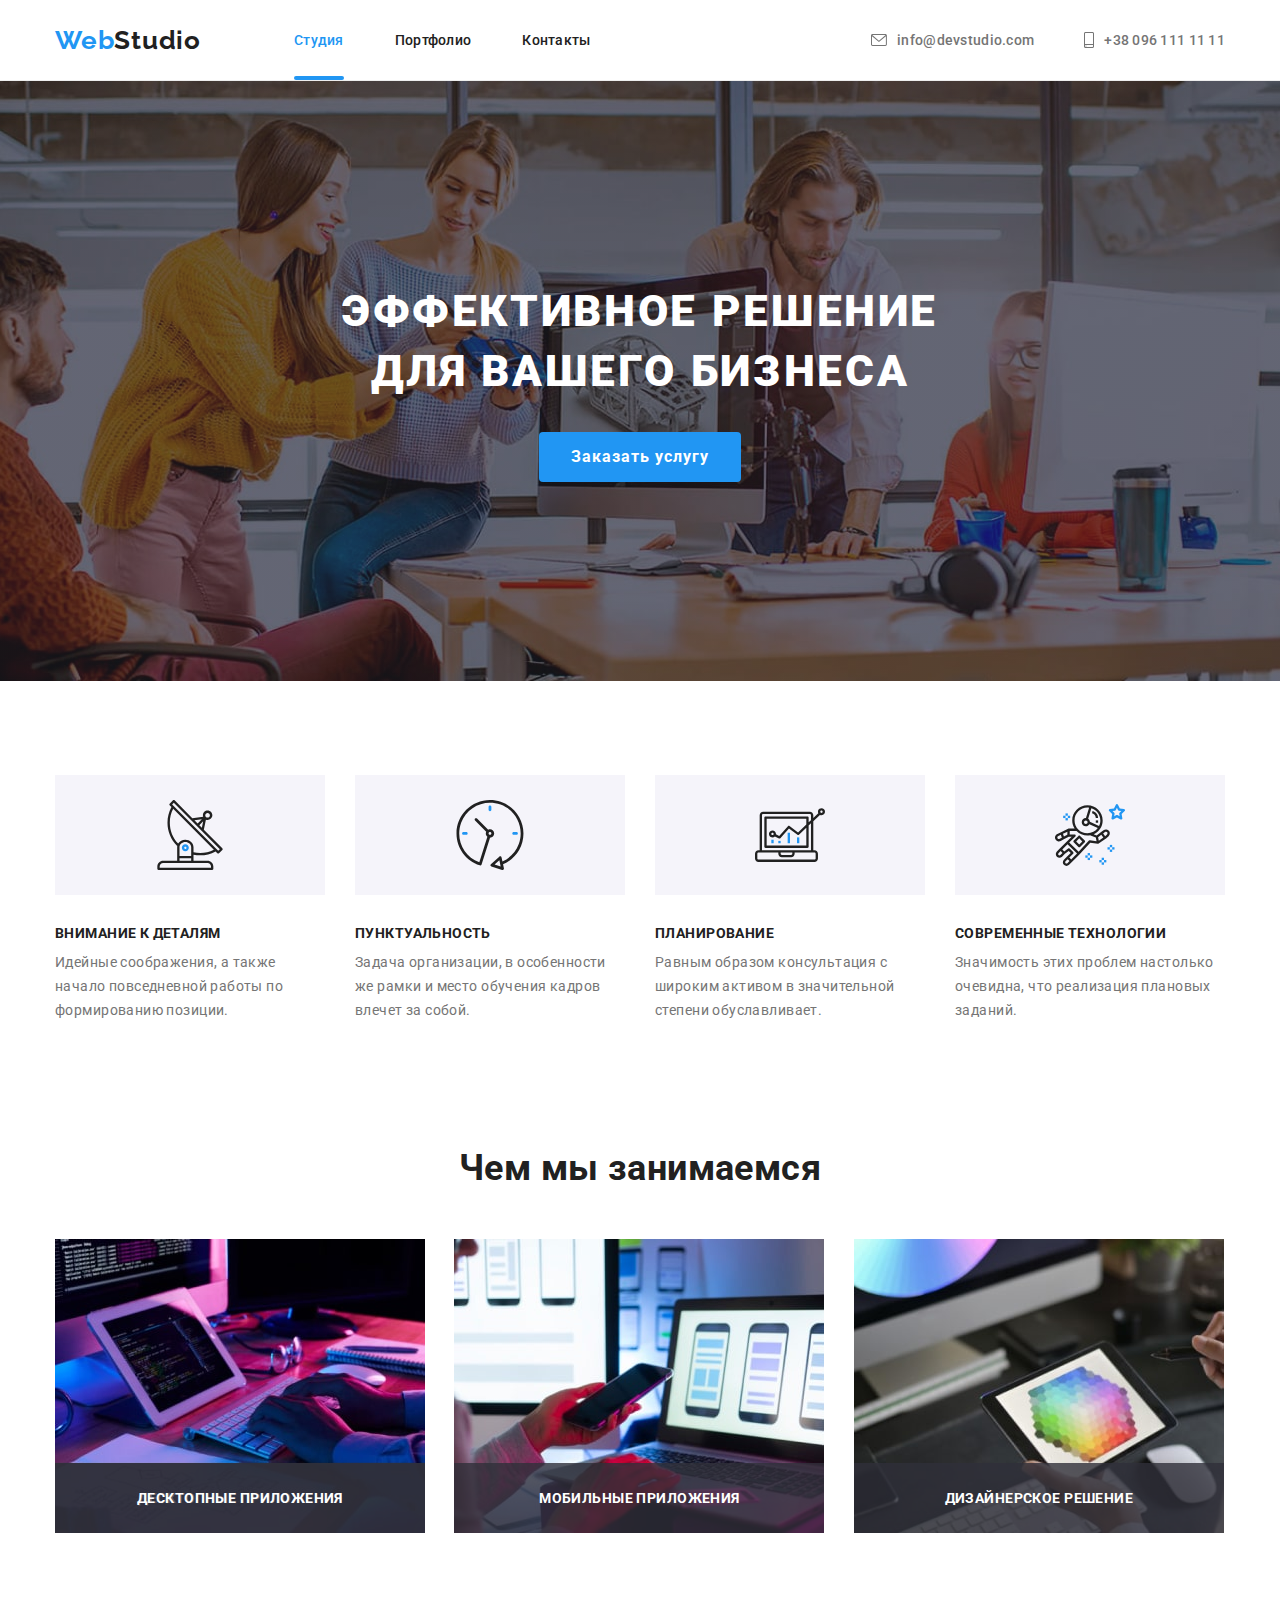
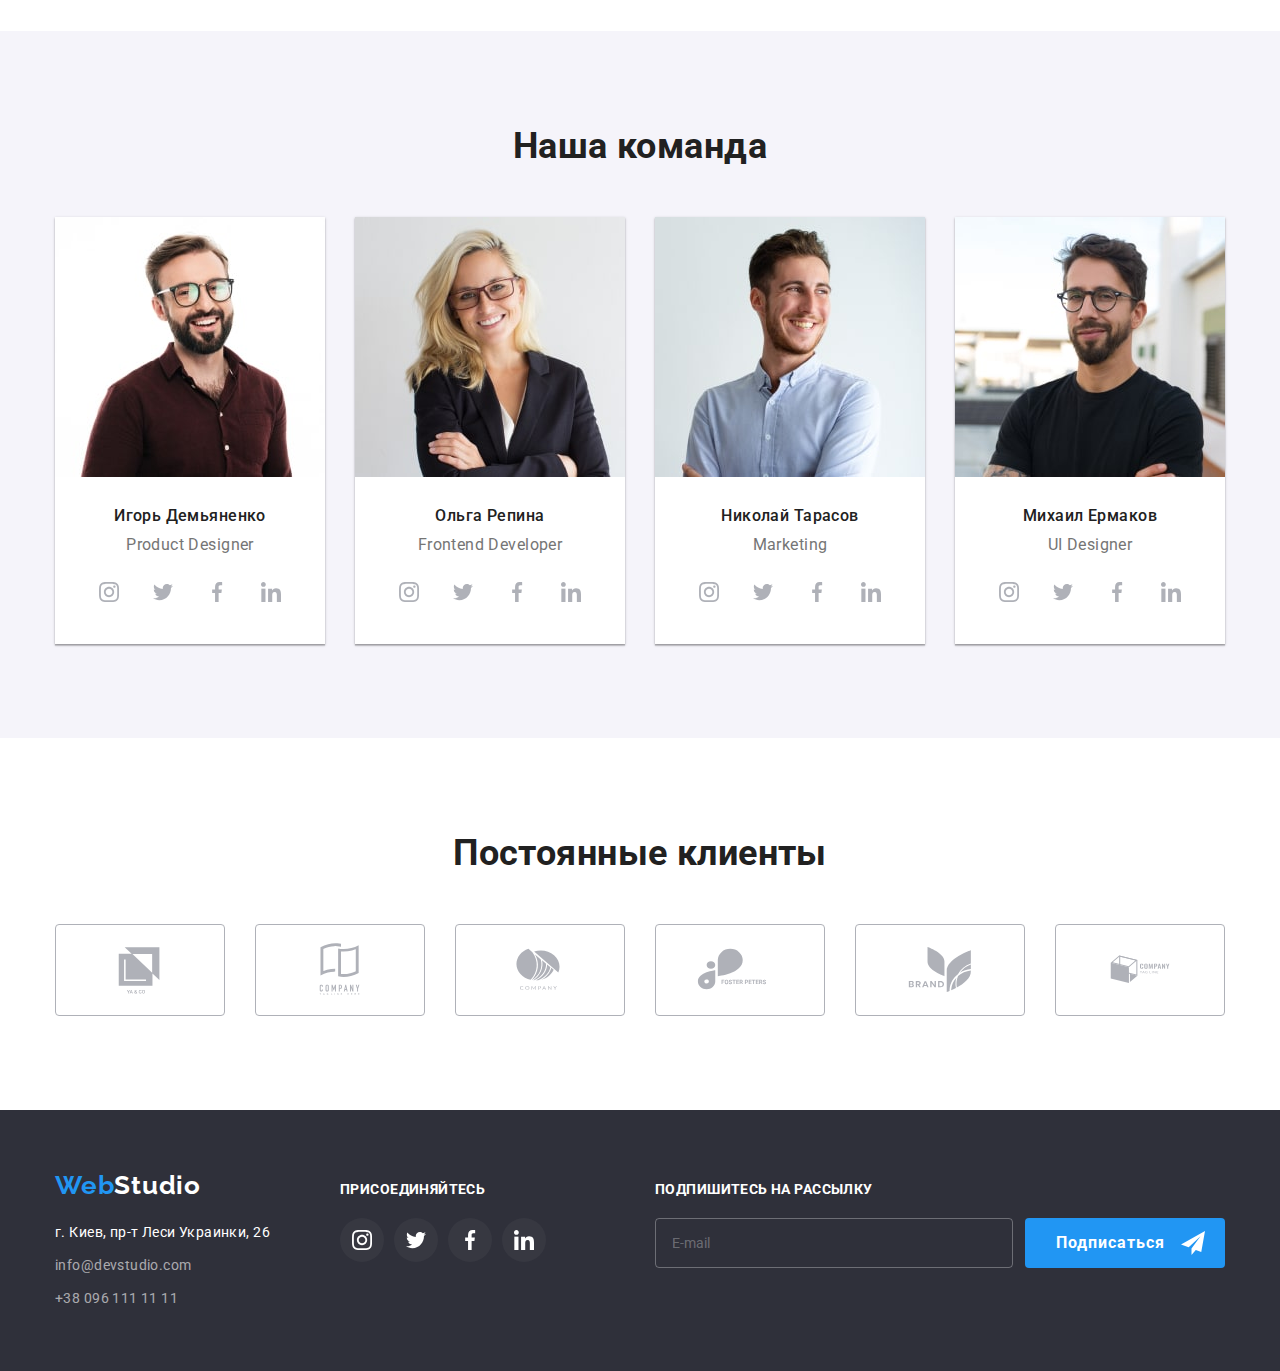
<file: index.html>
<!DOCTYPE html>
<html lang="ru">
  <head>
    <meta charset="UTF-8" />
    <meta http-equiv="X-UA-Compatible" content="IE=edge" />
    <meta name="viewport" content="width=device-width, initial-scale=1.0" />
    <title>WebStudio</title>
    <link
      href="https://fonts.googleapis.com/css2?family=Raleway:wght@700&family=Roboto:wght@400;500;700;900&display=swap"
      rel="stylesheet"
    />
    <link
      rel="stylesheet"
      href="https://cdnjs.cloudflare.com/ajax/libs/modern-normalize/1.1.0/modern-normalize.min.css"
    />
    <link rel="stylesheet" href="./css/main.css" />
    <link
      rel="stylesheet"
      href="https://cdnjs.cloudflare.com/ajax/libs/modern-normalize/1.1.0/modern-normalize.min.css"
      integrity="sha512-wpPYUAdjBVSE4KJnH1VR1HeZfpl1ub8YT/NKx4PuQ5NmX2tKuGu6U/JRp5y+Y8XG2tV+wKQpNHVUX03MfMFn9Q=="
      crossorigin="anonymous"
      referrerpolicy="no-referrer"
    />
  </head>
  <body class="page">
    <!-- Шапка -->
    <header class="header">
      <div class="container header__container">
        <a class="logo site-nav__logo" href="">
          <span class="logo__accent">Web</span>
          <span class="logo__dark">Studio</span>
        </a>
        <button
          type="button"
          class="menu-button js-open-menu"
          aria-expanded="false"
          aria-controls="mobile-menu"
        >
          <svg width="40px" height="40px">
            <use class="icon-menu" href="./images/icons.svg#menu_mob"></use>
          </svg>
        </button>
        <nav class="site-nav">
          <ul class="site-nav__list">
            <li class="site-nav__item">
              <a
                class="site-nav__link site-nav__link--current-studio"
                href="./index.html"
                >Студия</a
              >
            </li>
            <li class="site-nav__item">
              <a class="site-nav__link" href="./portfolio.html">Портфолио</a>
            </li>
            <li class="site-nav__item">
              <a class="site-nav__link" href="./index.html">Контакты</a>
            </li>
          </ul>
        </nav>
        <div class="box-contact">
          <ul class="contact">
            <li class="contact__item">
              <a class="contact__link" href="mailto:info@devstudio.com">
                <svg class="contact__icon" width="16px" height="12px">
                  <use href="./images/icons.svg#icon-envelope-icon"></use>
                </svg>
                info@devstudio.com
              </a>
            </li>
            <li class="contact__item">
              <a class="contact__link" href="tel:+380961111111">
                <svg class="contact__icon" width="10px" height="16px">
                  <use href="./images/icons.svg#icon-smartphone-icon"></use>
                </svg>
                +38 096 111 11 11
              </a>
            </li>
          </ul>
        </div>
      </div>
      <div class="menu-container js-menu-container" id="mobile-menu">
        <div class="mobile-container">
          <div class="top-menu">
            <button type="button" class="menu-button js-close-menu">
              <svg width="19px" height="19px">
                <use
                  class="icon-cross"
                  href="./images/icons.svg#cross_mob"
                ></use>
              </svg>
            </button>
            <ul class="mobile-nav list">
              <li class="mobile-nav-item">
                <a href="./index.html" class="mobile-nav-link--current link">
                  Студия
                </a>
              </li>
              <li class="mobile-nav-item">
                <a href="./portfolio.html" class="mobile-nav-link link">
                  Портфолио
                </a>
              </li>
              <li class="mobile-nav-item">
                <a href="" class="mobile-nav-link link"> Контакты </a>
              </li>
            </ul>
          </div>
          <div class="bottom-menu">
            <ul class="mobile-contact list">
              <li class="mobile-contact-item">
                <a
                  href="tel:+380961111111"
                  class="mobile-contact-link tel link"
                >
                  +38 096 111 11 11
                </a>
              </li>

              <li class="mobile-contact-item">
                <a
                  href="mailto:info@devstudio.com"
                  class="mobile-contact-link mail link"
                >
                  info@devstudio.com
                </a>
              </li>
            </ul>

            <ul class="mobile-social">
              <li class="mobile-social-item list">
                <a
                  href=""
                  target="_blank"
                  rel="noopener noreferrer nofollow"
                  class="mobile-social-link link"
                  >Instagram</a
                >
              </li>
              <li class="mobile-social-item list">
                <a
                  href=""
                  target="_blank"
                  rel="noopener noreferrer nofollow"
                  class="mobile-social-link link"
                  >Twitter</a
                >
              </li>
              <li class="mobile-social-item list">
                <a
                  href=""
                  target="_blank"
                  rel="noopener noreferrer nofollow"
                  class="mobile-social-link link"
                  >Facebook</a
                >
              </li>
              <li class="mobile-social-item list">
                <a
                  href=""
                  target="_blank"
                  rel="noopener noreferrer nofollow"
                  class="mobile-social-link link"
                  >LinkedIn</a
                >
              </li>
            </ul>
          </div>
        </div>
      </div>
    </header>

    <main>
      <!-- Герой -->
      <section class="hero">
        <div class="container">
          <h1 class="hero__title">
            ЭФФЕКТИВНОЕ РЕШЕНИЕ <br />
            ДЛЯ ВАШЕГО БИЗНЕСА
          </h1>
          <button class="hero__btn" type="button" data-modal-open>
            Заказать услугу
          </button>
        </div>
      </section>

      <!-- Футерс -->
      <section class="section section--features">
        <div class="container">
          <h2 class="section__title section__title--hidden">Преимущества</h2>
          <ul class="features">
            <li class="features__item">
              <div class="features__box">
                <svg width="70px" height="70px">
                  <use href="./images/icons.svg#icon-antenna-icon"></use>
                </svg>
              </div>
              <h3 class="features__title">ВНИМАНИЕ К ДЕТАЛЯМ</h3>
              <p class="features__text">
                Идейные соображения, а также начало повседневной работы по
                формированию позиции.
              </p>
            </li>
            <li class="features__item">
              <div class="features__box">
                <svg width="70px" height="70px">
                  <use href="./images/icons.svg#icon-clock-icon"></use>
                </svg>
              </div>
              <h3 class="features__title">ПУНКТУАЛЬНОСТЬ</h3>
              <p class="features__text">
                Задача организации, в особенности же рамки и место обучения
                кадров влечет за собой.
              </p>
            </li>
            <li class="features__item">
              <div class="features__box">
                <svg width="70px" height="70px">
                  <use href="./images/icons.svg#icon-diagram-icon"></use>
                </svg>
              </div>
              <h3 class="features__title">ПЛАНИРОВАНИЕ</h3>
              <p class="features__text">
                Равным образом консультация с широким активом в значительной
                степени обуславливает.
              </p>
            </li>
            <li class="features__item">
              <div class="features__box">
                <svg width="70px" height="70px">
                  <use href="./images/icons.svg#icon-astronaut-icon"></use>
                </svg>
              </div>
              <h3 class="features__title">СОВРЕМЕННЫЕ ТЕХНОЛОГИИ</h3>
              <p class="features__text">
                Значимость этих проблем настолько очевидна, что реализация
                плановых заданий.
              </p>
            </li>
          </ul>
        </div>
      </section>

      <!-- Робота  -->

      <section class="section section--hidden">
        <div class="container">
          <h2 class="section__title">Чем мы занимаемся</h2>
          <ul class="work">
            <li class="work__item">
              <div class="work__box">
                <img
                  srcset="
                    ./images/portfolio-1-web-site-1x-min.jpg 1x,
                    ./images/portfolio-1-web-site-2x-min.jpg 2x
                  "
                  src="./images/portfolio-1-web-site-1x-min.jpg"
                  alt="Программист работает над написанием кода"
                  width="370"
                  height="294"
                />
                <p class="work__text">ДЕСКТОПНЫЕ ПРИЛОЖЕНИЯ</p>
              </div>
            </li>
            <li class="work__item">
              <div class="work__box">
                <img
                  srcset="
                    ./images/portfolio-2-mobile-app-1x-min.jpg 1x,
                    ./images/portfolio-2-mobile-app-2x-min.jpg 2x
                  "
                  src="./images/portfolio-2-mobile-app-1x-min.jpg"
                  alt="Разработка мобильного приложения на ноутбуке"
                  width="370"
                  height="294"
                />
                <p class="work__text">МОБИЛЬНЫЕ ПРИЛОЖЕНИЯ</p>
              </div>
            </li>
            <li class="work__item">
              <div class="work__box">
                <img
                  srcset="
                    ./images/portfolio-3-design-1x-min.jpg 1x,
                    ./images/portfolio-3-design-2x-min.jpg 2x
                  "
                  src="./images/portfolio-3-design-1x-min.jpg"
                  alt="Дизайнер, использующий планшет для работы с цветовой палитрой"
                  width="370"
                  height="294"
                />
                <p class="work__text">ДИЗАЙНЕРСКОЕ РЕШЕНИЕ</p>
              </div>
            </li>
          </ul>
        </div>
      </section>
      <!-- Наша команда -->
      <section class="section section__other-style">
        <div class="container team__container">
          <h2 class="section__title">Наша команда</h2>
          <ul class="team">
            <li class="team__item">
              <picture>
                <source
                  srcset="
                    ./images/team-1-product-designer-1x-min.jpg 1x,
                    ./images/team-1-product-designer-2x-min.jpg 2x
                  "
                  media="(min-width: 1200px)"
                />
                <source
                  srcset="
                    ./images/team-1-product-designer-tab-1x-min.jpg 1x,
                    ./images/team-1-product-designer-tab-2x-min.jpg 2x
                  "
                  media="(min-width: 768px)"
                />
                <source
                  srcset="
                    ./images/team-1-product-designer-mob-1x-min.jpg 1x,
                    ./images/team-1-product-designer-mob-2x-min.jpg 2x
                  "
                  media="(max-width: 767px)"
                />
                <img
                  src="./images/team-1-product-designer-1x-min.jpg"
                  alt="Игорь Демьяненко, продакт-дизайнер"
                />
              </picture>
              <div class="team__box">
                <h3 class="team__title">Игорь Демьяненко</h3>
                <p class="team__text">Product Designer</p>
                <ul class="social">
                  <li class="social__item">
                    <a class="social__link" href="">
                      <svg class="instagram" width="20px" height="20px">
                        <use
                          href="./images/icons.svg#icon-instagram-icon"
                        ></use>
                      </svg>
                    </a>
                  </li>
                  <li class="social__item">
                    <a class="social__link" href="">
                      <svg class="twitter" width="20px" height="20px">
                        <use href="./images/icons.svg#icon-twitter-icon"></use>
                      </svg>
                    </a>
                  </li>
                  <li class="social__item">
                    <a class="social__link" href="">
                      <svg class="facebook" width="20px" height="20px">
                        <use href="./images/icons.svg#icon-facebook-icon"></use>
                      </svg>
                    </a>
                  </li>
                  <li class="social__item">
                    <a class="social__link" href="">
                      <svg class="linkedin" width="20px" height="20px">
                        <use href="./images/icons.svg#icon-linkedin-icon"></use>
                      </svg>
                    </a>
                  </li>
                </ul>
              </div>
            </li>
            <li class="team__item">
              <picture>
                <source
                  srcset="
                    ./images/team-2-frontend-developer-1x-min.jpg 1x,
                    ./images/team-2-frontend-developer-2x-min.jpg 2x
                  "
                  media="(min-width: 1200px)"
                />
                <source
                  srcset="
                    ./images/team-2-frontend-developer-tab-1x-min.jpg 1x,
                    ./images/team-2-frontend-developer-tab-2x-min.jpg 2x
                  "
                  media="(min-width: 768px)"
                />
                <source
                  srcset="
                    ./images/team-2-frontend-developer-mob-1x-min.jpg 1x,
                    ./images/team-2-frontend-developer-mob-2x-min.jpg 2x
                  "
                  media="(max-width: 767px)"
                />
                <img
                  src="./images/team-2-frontend-developer-1x-min.jpg"
                  alt="Ольга Репина, фронтенд разработчик"
                />
              </picture>
              <div class="team__box">
                <h3 class="team__title">Ольга Репина</h3>
                <p class="team__text">Frontend Developer</p>
                <ul class="social">
                  <li class="social__item">
                    <a class="social__link" href="">
                      <svg class="instagram" width="20px" height="20px">
                        <use
                          href="./images/icons.svg#icon-instagram-icon"
                        ></use>
                      </svg>
                    </a>
                  </li>
                  <li class="social__item">
                    <a class="social__link" href="">
                      <svg class="twitter" width="20px" height="20px">
                        <use href="./images/icons.svg#icon-twitter-icon"></use>
                      </svg>
                    </a>
                  </li>
                  <li class="social__item">
                    <a class="social__link" href="">
                      <svg class="facebook" width="20px" height="20px">
                        <use href="./images/icons.svg#icon-facebook-icon"></use>
                      </svg>
                    </a>
                  </li>
                  <li class="social__item">
                    <a class="social__link" href="">
                      <svg class="linkedin" width="20px" height="20px">
                        <use href="./images/icons.svg#icon-linkedin-icon"></use>
                      </svg>
                    </a>
                  </li>
                </ul>
              </div>
            </li>
            <li class="team__item">
              <picture>
                <source
                  srcset="
                    ./images/team-3-marketing-1x-min.jpg 1x,
                    ./images/team-3-marketing-2x-min.jpg 2x
                  "
                  media="(min-width: 1200px)"
                />
                <source
                  srcset="
                    ./images/team-3-marketing-tab-1x-min.jpg 1x,
                    ./images/team-3-marketing-tab-2x-min.jpg 2x
                  "
                  media="(min-width: 768px)"
                />
                <source
                  srcset="
                    ./images/team-3-marketing-mob-1x-min.jpg 1x,
                    ./images/team-3-marketing-mob-2x-min.jpg 2x
                  "
                  media="(max-width: 767px)"
                />
                <img
                  src="./images/team-3-marketing-1x-min.jpg"
                  alt="Николай Тарасов, маркетолог"
                />
              </picture>

              <div class="team__box">
                <h3 class="team__title">Николай Тарасов</h3>
                <p class="team__text">Marketing</p>
                <ul class="social">
                  <li class="social__item">
                    <a class="social__link" href="">
                      <svg class="instagram" width="20px" height="20px">
                        <use
                          href="./images/icons.svg#icon-instagram-icon"
                        ></use>
                      </svg>
                    </a>
                  </li>
                  <li class="social__item">
                    <a class="social__link" href="">
                      <svg class="twitter" width="20px" height="20px">
                        <use href="./images/icons.svg#icon-twitter-icon"></use>
                      </svg>
                    </a>
                  </li>
                  <li class="social__item">
                    <a class="social__link" href="">
                      <svg class="facebook" width="20px" height="20px">
                        <use href="./images/icons.svg#icon-facebook-icon"></use>
                      </svg>
                    </a>
                  </li>
                  <li class="social__item">
                    <a class="social__link" href="">
                      <svg class="linkedin" width="20px" height="20px">
                        <use href="./images/icons.svg#icon-linkedin-icon"></use>
                      </svg>
                    </a>
                  </li>
                </ul>
              </div>
            </li>
            <li class="team__item">
              <picture>
                <source
                  srcset="
                    ./images/team-4-ui-designer-1x-min.jpg 1x,
                    ./images/team-4-ui-designer-2x-min.jpg 2x
                  "
                  media="(min-width: 1200px)"
                />
                <source
                  srcset="
                    ./images/team-4-ui-designer-tab-1x-min.jpg 1x,
                    ./images/team-4-ui-designer-tab-2x-min.jpg 2x
                  "
                  media="(min-width: 768px)"
                />
                <source
                  srcset="
                    ./images/team-4-ui-designer-mob-1x-min.jpg 1x,
                    ./images/team-4-ui-designer-mob-2x-min.jpg 2x
                  "
                  media="(max-width: 767px)"
                />
                <img
                  src="./images/team-4-ui-designer-1x-min.jpg"
                  alt="Михаил Ермаков, дизайнер интерфейса"
                />
              </picture>
              <div class="team__box">
                <h3 class="team__title">Михаил Ермаков</h3>
                <p class="team__text">UI Designer</p>
                <ul class="social">
                  <li class="social__item">
                    <a class="social__link" href="">
                      <svg class="instagram" width="20px" height="20px">
                        <use
                          href="./images/icons.svg#icon-instagram-icon"
                        ></use>
                      </svg>
                    </a>
                  </li>
                  <li class="social__item">
                    <a class="social__link" href="">
                      <svg class="twitter" width="20px" height="20px">
                        <use href="./images/icons.svg#icon-twitter-icon"></use>
                      </svg>
                    </a>
                  </li>
                  <li class="social__item">
                    <a class="social__link" href="">
                      <svg class="facebook" width="20px" height="20px">
                        <use href="./images/icons.svg#icon-facebook-icon"></use>
                      </svg>
                    </a>
                  </li>
                  <li class="social__item">
                    <a class="social__link" href="">
                      <svg class="linkedin" width="20px" height="20px">
                        <use href="./images/icons.svg#icon-linkedin-icon"></use>
                      </svg>
                    </a>
                  </li>
                </ul>
              </div>
            </li>
          </ul>
        </div>
      </section>
      <!-- Постійні клієнти -->
      <section class="section">
        <div class="container">
          <h2 class="section__title">Постоянные клиенты</h2>
          <ul class="clients">
            <li class="clients__item">
              <a class="client__link" href="" rel="noopener noreferrer">
                <svg class="client__logo" width="106px" height="60px">
                  <use href="./images/icons.svg#icon-Logo-client1"></use>
                </svg>
              </a>
            </li>
            <li class="clients__item">
              <a class="client__link" href="" rel="noopener noreferrer">
                <svg class="client__logo" width="106px" height="60px">
                  <use href="./images/icons.svg#icon-Logo-client2"></use>
                </svg>
              </a>
            </li>
            <li class="clients__item">
              <a class="client__link" href="" rel="noopener noreferrer">
                <svg class="client__logo" width="106px" height="60px">
                  <use href="./images/icons.svg#icon-Logo-client3"></use>
                </svg>
              </a>
            </li>
            <li class="clients__item">
              <a class="client__link" href="" rel="noopener noreferrer">
                <svg class="client__logo" width="106px" height="60px">
                  <use href="./images/icons.svg#icon-Logo-client4"></use>
                </svg>
              </a>
            </li>
            <li class="clients__item">
              <a class="client__link" href="" rel="noopener noreferrer">
                <svg class="client__logo" width="106px" height="60px">
                  <use href="./images/icons.svg#icon-Logo-client5"></use>
                </svg>
              </a>
            </li>
            <li class="clients__item">
              <a class="client__link" href="" rel="noopener noreferrer">
                <svg class="client__logo" width="106px" height="60px">
                  <use href="./images/icons.svg#icon-Logo-client6"></use>
                </svg>
              </a>
            </li>
          </ul>
        </div>
      </section>
    </main>
    <!-- Підвал -->
    <footer class="footer">
      <div class="container footer__container">
        <div class="footer__contact">
          <div class="footer__box">
            <a class="logo footer__logo" href="">
              <span class="logo__accent">Web</span>
              <span class="logo__white">Studio</span>
            </a>
            <address>
              <ul class="adress">
                <li>
                  <a
                    class="adress__text"
                    href=""
                    rel="noopener noreferrer"
                    target="_blank"
                    >г. Киев, пр-т Леси Украинки, 26</a
                  >
                </li>
                <li>
                  <a class="adress__info" href="mailto:info@devstudio.com"
                    >info@devstudio.com</a
                  >
                </li>
                <li>
                  <a class="adress__info" href="tel:+380961111111"
                    >+38 096 111 11 11</a
                  >
                </li>
              </ul>
            </address>
          </div>
          <div class="footer__box">
            <div class="join">
              <h3 class="footer__title">ПРИСОЕДИНЯЙТЕСЬ</h3>
              <ul class="join__list">
                <li class="join__item">
                  <a class="join__icon" href="">
                    <svg class="join__instagram" width="20px" height="20px">
                      <use href="./images/icons.svg#icon-instagram-icon"></use>
                    </svg>
                  </a>
                </li>
                <li class="join__item">
                  <a class="join__icon" href="">
                    <svg class="join__twitter" width="20px" height="20px">
                      <use href="./images/icons.svg#icon-twitter-icon"></use>
                    </svg>
                  </a>
                </li>
                <li class="join__item">
                  <a class="join__icon" href="">
                    <svg class="join__facebook" width="20px" height="20px">
                      <use href="./images/icons.svg#icon-facebook-icon"></use>
                    </svg>
                  </a>
                </li>
                <li class="join__item">
                  <a class="join__icon" href="">
                    <svg class="join__linkedin" width="20px" height="20px">
                      <use href="./images/icons.svg#icon-linkedin-icon"></use>
                    </svg>
                  </a>
                </li>
              </ul>
            </div>
          </div>
        </div>
        <form class="subscribe">
          <p class="subscribe__title">ПОДПИШИТЕСЬ НА РАССЫЛКУ</p>
          <div class="subscribe__field" role="group">
            <input
              class="subscribe__email"
              type="email"
              name="subscribe"
              placeholder="E-mail"
            />
            <button class="subscribe__send" type="submit">
              <span class="subscribe__text">Подписаться</span>
              <svg class="subscribe__icon" width="24px" height="24px">
                <use href="./images/icons.svg#icon-send"></use>
              </svg>
            </button>
          </div>
        </form>
      </div>
    </footer>
    <!-- Modal window -->
    <div class="backdrop is-hidden" data-modal>
      <div class="modal">
        <button class="modal__close" data-modal-close>
          <svg width="18px" height="18px">
            <use href="./images/icons.svg#icon-close-black"></use>
          </svg>
        </button>
        <form class="form">
          <h2 class="form__title">Оставьте свои данные, мы вам перезвоним</h2>
          <label class="form__label">
            <input class="form__input" type="text" name="name" />
            <span class="form__text">Имя</span>
            <svg class="form__icon" width="18px" height="18px">
              <use href="./images/icons.svg#icon-person"></use>
            </svg>
          </label>
          <label class="form__label">
            <input class="form__input" type="tel" name="tel" />
            <span class="form__text">Телефон</span>
            <svg class="form__icon" width="18px" height="18px">
              <use href="./images/icons.svg#icon-phone"></use>
            </svg>
          </label>
          <label class="form__label">
            <input class="form__input" type="email" name="email" />
            <span class="form__text">Почта</span>
            <svg class="form__icon" width="18px" height="18px">
              <use href="./images/icons.svg#icon-email"></use>
            </svg>
          </label>
          <label class="form__comment">
            <span class="form__text">Коментарий</span>
            <textarea
              class="form__chit"
              name="comment"
              placeholder="Введите текст"
            ></textarea>
          </label>
          <label class="form__deal">
            <input class="form__checkbox" type="checkbox" name="agreement" />
            <span class="form__agreement"></span>
            Соглашаюсь с рассылкой и принимаю
            <a class="form__condition" href="">Условия договора</a>
          </label>

          <button class="form__button" type="submit">Отправить</button>
        </form>
      </div>
    </div>
    <script src="./js/modal.js"></script>
    <script src="./js/menu-mob.js"></script>
  </body>
</html>
</file>
<file: css/main.css>
@charset "UTF-8";
ul {
  list-style: none;
  padding-left: 0px;
  margin-top: 0px;
  margin-bottom: 0px;
}

p {
  margin-top: 0px;
  margin-bottom: 0px;
}

img {
  display: block;
  max-width: 100%;
  height: auto;
}

a {
  text-decoration: none;
}

h2 {
  font-weight: 700;
  font-size: 36px;
  text-align: center;
}

p,
h1,
h2,
h3,
h4,
h5,
h6 {
  margin: 0;
}

ul,
ol {
  padding-left: 0;
  margin: 0;
}

button {
  cursor: pointer;
}

.list {
  list-style: none;
}

.link,
.street {
  text-decoration: none;
  /* Убираем нижнее подчеркивание ссылок*/
}

:root {
  --title-text-color: #212121;
  --primari-text-color: #757575;
  --primari-white-color: #ffffff;
  --accent-color: #2196f3;
  --hero-bgrcolor: #2f303a;
  --bg-text-work: #2f303acc;
  --bg-second: #f5f4fa;
  --contact-footer: #ffffff99;
  --bg-icon-footer: #ffffff0a;
  --hover-btn-hero: #188ce8;
  --br-project__box: #eeeeee;
  --bg-icon: #afb1b8;
  --bg-overflay: #2196f3e5;
  --form-text-color: #75757580;
  --modal__input--br: #21212133;
  --br-email-footer: #ffffff4d;
  --timing-function: cubic-bezier(0.4, 0, 0.2, 1);
}

.page {
  background-color: var(--primari-white-color);
  color: var(--primari-text-color);
  font-family: Roboto, sans-serif;
  font-weight: 400;
  font-size: 14px;
  line-height: 1.17;
  letter-spacing: 0.03em;
}
@media screen and (min-width: 325px) {
  .page.modal-open {
    overflow: hidden;
  }
}
@media screen and (min-width: 325px) {
  .page.menu-open {
    overflow: hidden;
  }
}

.container {
  padding-left: 15px;
  padding-right: 15px;
  margin: 0 auto;
}
@media screen and (min-width: 480px) {
  .container {
    width: 480px;
  }
}
@media screen and (min-width: 768px) {
  .container {
    width: 768px;
  }
}
@media screen and (min-width: 1200px) {
  .container {
    width: 1200px;
  }
}

.section {
  padding-top: 60px;
  padding-bottom: 60px;
}
@media screen and (min-width: 1200px) {
  .section {
    padding-top: 94px;
    padding-bottom: 94px;
  }
}

.header {
  border-bottom: 1px solid var(--br-project__box);
  /*@media screen and (max-width: $max-mob) {
    position: relative;
  }*/
}

.header__container {
  display: flex;
  align-items: center;
}
@media screen and (max-width: 767px) {
  .header__container {
    height: 60px;
  }
}
@media screen and (min-width: 768px) {
  .header__container {
    height: 80px;
  }
}

/* Site-nav */
.logo {
  display: flex;
  font-family: Raleway, sans-serif;
  font-weight: 700;
  font-size: 24px;
  line-height: 1.17;
  letter-spacing: 0.03em;
  text-align: left;
}
@media screen and (min-width: 1200px) {
  .logo {
    font-size: 26px;
  }
}

.logo__accent {
  color: var(--accent-color);
}

.logo__dark {
  color: var(--title-text-color);
}

.logo__white {
  color: var(--primari-white-color);
}

@media screen and (max-width: 767px) {
  .box-nav {
    flex-direction: column;
    justify-content: space-between;
    display: none;
    position: fixed;
    top: 0;
    left: 0;
    width: 100%;
    height: 100%;
    z-index: 2;
    padding: 48px 40px;
    background-color: var(--primari-white-color);
  }
  .box-nav.is-open {
    display: flex;
    background-color: var(--primari-white-color);
  }
}
@media screen and (max-width: 385px) {
  .box-nav {
    padding: 48px 20px;
  }
}
@media screen and (min-width: 768px) {
  .box-nav {
    display: flex;
    width: 100%;
  }
}

.site-nav {
  align-items: center;
  /*@media screen and (min-width: $mobile) and (max-width: $max-mob) {
    margin: 0 auto;
    width: $mobile;
  }*/
}
@media screen and (max-width: 767px) {
  .site-nav {
    display: none;
  }
}
@media screen and (min-width: 768px) {
  .site-nav {
    display: flex;
    margin-left: 88px;
  }
}
@media screen and (min-width: 1200px) {
  .site-nav {
    margin-left: 93px;
  }
}

@media screen and (max-width: 767px) {
  .site-nav__list,
.contact,
.messenger {
    display: none;
  }
}
@media screen and (min-width: 1200px) {
  .site-nav__list,
.contact,
.messenger {
    display: flex;
    margin: 0px;
    padding: 0px;
  }
}

@media screen and (min-width: 768px) {
  .site-nav__list {
    display: flex;
  }
}
.site-nav__link,
.contact__link {
  display: inline-flex;
}
@media screen and (min-width: 1200px) {
  .site-nav__link,
.contact__link {
    padding-top: 32px;
    padding-bottom: 32px;
  }
}

.site-nav__link {
  color: var(--title-text-color);
  transition: color 250ms var(--timing-function);
}
.site-nav__link:hover, .site-nav__link:focus {
  color: var(--accent-color);
}
@media screen and (max-width: 767px) {
  .site-nav__link {
    font-size: 40px;
    text-align: center;
  }
}

@media screen and (max-width: 767px) {
  .site-nav__item:not(:last-child) {
    margin-bottom: 32px;
  }
}
@media screen and (min-width: 768px) {
  .site-nav__item + .site-nav__item {
    margin-left: 51px;
  }
}

.site-nav__link {
  position: relative;
  padding: 30px 0px;
}
.site-nav__link::after {
  content: "";
  position: absolute;
  left: 0px;
  bottom: -2px;
  border-radius: 2px;
  display: block;
  width: 100%;
  height: 4px;
  background-color: var(--accent-color);
  opacity: 0;
}

.site-nav__link--current-studio,
.site-nav__link--current-portfolio {
  color: var(--accent-color);
}
.site-nav__link--current-studio::after,
.site-nav__link--current-portfolio::after {
  opacity: 1;
}

/* Contact */
.box-contact {
  /*@media screen and (min-width: $mobile) and (max-width: $max-mob) {
    // margin: 0 auto;
    //width: $mobile;
  }*/
  margin-left: auto;
}
@media screen and (max-width: 767px) {
  .box-contact {
    display: none;
  }
}

.site-nav,
.contact {
  font-weight: 500;
  letter-spacing: 0.02em;
}

@media screen and (max-width: 767px) {
  .contact__item + .contact__item {
    margin-top: 32px;
  }
}
@media screen and (min-width: 768px) {
  .contact__item + .contact__item {
    margin-top: 10px;
  }
}
@media screen and (min-width: 1200px) {
  .contact__item + .contact__item {
    margin-left: 50px;
    margin-top: 0;
  }
}

@media screen and (max-width: 767px) {
  .contact {
    margin-bottom: 64px;
  }
}
@media screen and (min-width: 768px) {
  .contact {
    display: block;
    margin-left: auto;
  }
}
@media screen and (min-width: 1200px) {
  .contact {
    display: flex;
    margin-left: auto;
  }
}

.contact__link {
  display: inline-flex;
  align-items: center;
  color: var(--primari-text-color);
  transition: color 250ms var(--timing-function);
}
.contact__link:hover, .contact__link:focus {
  color: var(--accent-color);
}
@media screen and (max-width: 1199px) {
  .contact__link {
    font-size: 12px;
  }
}

.contact__icon {
  margin-right: 10px;
  fill: var(--primari-text-color);
  transition: fill 250ms var(--timing-function);
}
.contact__link:hover .contact__icon, .contact__link:focus .contact__icon {
  fill: var(--accent-color);
}

.messenger {
  display: flex;
  flex-wrap: wrap;
  font-size: 18px;
  font-weight: 500;
  line-height: 1.22;
  letter-spacing: 0.02em;
  text-align: left;
}
@media screen and (min-width: 767px) {
  .messenger {
    display: none;
  }
}

.messenger__item {
  padding: 0 5px;
}
@media screen and (min-width: 325px) and (max-width: 374px) {
  .messenger__item:nth-last-of-type(n + 2) {
    margin-bottom: 15px;
  }
}
@media screen and (min-width: 386px) and (max-width: 414px) {
  .messenger__item:nth-last-of-type(n + 2) {
    margin-bottom: 15px;
  }
}

.messenger__item--padding {
  padding-left: 0;
}

.messenger__item + .messenger__item {
  border-left: solid 1px var(--modal__input--br);
}

.messenger__item {
  transition: color 250ms var(--timing-function);
}
.messenger__item:hover, .messenger__item:focus {
  color: var(--accent-color);
}

.menu-button {
  min-height: 40px;
  min-width: 40px;
  display: flex;
  align-items: center;
  justify-content: center;
  margin-left: auto;
  padding: 0;
  background-color: transparent;
  border: none;
  outline: none;
}
.menu-button:hover, .menu-button:focus {
  fill: var(--accent-color);
}

@media screen and (min-width: 768px) {
  .menu-button {
    display: none;
  }
}
.menu-container {
  position: fixed;
  top: 0;
  left: 0;
  width: 100vw;
  height: 100vh;
  padding-top: 21px;
  padding-bottom: 48px;
  background-color: var(--primari-white-color);
  z-index: 100;
  transform: translateY(-100%);
  transition: transform 250ms ease-in-out;
}
.menu-container.is-open {
  transform: translateY(0);
}

.mobile-container {
  display: flex;
  padding-left: 15px;
  padding-right: 15px;
  margin-left: auto;
  margin-right: auto;
}
@media screen and (min-width: 480px) {
  .mobile-container {
    width: 480px;
  }
}

.menu-container .mobile-container {
  flex-direction: column;
  height: 100%;
  justify-content: space-between;
  overflow-y: auto;
}

.mobile-nav-item {
  font-size: 40px;
  line-height: 1.17;
  text-align: center;
  letter-spacing: 0.02em;
  text-align: left;
}
.mobile-nav-item + .mobile-nav-item {
  margin-top: 32px;
}

.mobile-nav-link {
  color: var(--title-text-color);
}
.mobile-nav-link--current {
  color: var(--accent-color);
}

.mobile-contact {
  margin-bottom: 64px;
}

.mobile-contact-item {
  font-size: 34px;
  line-height: 1.18;
  letter-spacing: 0.02em;
}
.mobile-contact-item .mail {
  font-size: 24px;
  line-height: 1.17;
}
.mobile-contact-item + .mobile-contact-item {
  margin-top: 32px;
}
.mobile-contact-item .tel {
  color: var(--accent-color);
}
@media screen and (max-width: 336.9px) {
  .mobile-contact-item .tel {
    font-size: 31px;
  }
}

.mobile-contact-link {
  color: inherit;
}

.mobile-social-link {
  font-size: 18px;
  line-height: 1.2;
  letter-spacing: 0.02em;
  padding-right: 10px;
  color: #2196f3;
}
@media screen and (max-width: 390px) {
  .mobile-social-link {
    font-size: 14px;
  }
}

.mobile-social {
  display: flex;
}

.mobile-social-item:not(:last-child) {
  border-right: 1px solid rgba(33, 33, 33, 0.2);
  margin-right: 10px;
}
@media screen and (max-width: 389.9px) {
  .mobile-social-item:not(:last-child) {
    margin-bottom: 10px;
  }
}

.hero {
  max-width: 1600px;
  width: 100%;
  max-height: 400px;
  margin-left: auto;
  margin-right: auto;
  padding: 118px 0;
  text-align: center;
  background-image: linear-gradient(to right, rgba(47, 48, 58, 0.4), rgba(47, 48, 58, 0.4)), url(../images/hero-bg-image-mob-1x-min.jpg);
  background-color: var(--hero-bgrcolor);
  background-repeat: no-repeat;
  background-size: cover;
  background-position: center;
}
@media (min-device-pixel-ratio: 2), (min-resolution: 192dpi), (min-resolution: 2dppx) {
  .hero {
    background-image: linear-gradient(rgba(47, 48, 58, 0.4), rgba(47, 48, 58, 0.4)), url(../images/hero-bg-image-mob-2x-min.jpg);
  }
}
@media screen and (min-width: 768px) {
  .hero {
    background-image: linear-gradient(rgba(47, 48, 58, 0.4), rgba(47, 48, 58, 0.4)), url(../images/hero-bg-image-tab-1x-min.jpg);
  }
}
@media screen and (min-width: 768px) and (min-device-pixel-ratio: 2), screen and (min-width: 768px) and (min-resolution: 192dpi), screen and (min-width: 768px) and (min-resolution: 2dppx) {
  .hero {
    background-image: linear-gradient(rgba(47, 48, 58, 0.4), rgba(47, 48, 58, 0.4)), url(../images/hero-bg-image-tab-2x-min.jpg);
  }
}
@media screen and (min-width: 1200px) {
  .hero {
    min-height: 600px;
    padding: 200px 0;
    background-image: linear-gradient(rgba(47, 48, 58, 0.4), rgba(47, 48, 58, 0.4)), url(../images/hero-bg-image-1x-min.jpg);
  }
}
@media screen and (min-width: 1200px) and (min-device-pixel-ratio: 2), screen and (min-width: 1200px) and (min-resolution: 192dpi), screen and (min-width: 1200px) and (min-resolution: 2dppx) {
  .hero {
    background-image: linear-gradient(rgba(47, 48, 58, 0.4), rgba(47, 48, 58, 0.4)), url(../images/hero-bg-image-2x-min.jpg);
  }
}

.hero__container {
  padding-left: 15px;
  padding-right: 15px;
  margin-left: auto;
  margin-right: auto;
}

.hero__title {
  font-size: 26px;
  font-weight: 900;
  line-height: 1.62;
  letter-spacing: 0.06em;
  color: var(--primari-white-color);
  width: 100%;
  margin-bottom: 30px;
  margin-left: auto;
  margin-right: auto;
}
@media screen and (min-width: 1200px) {
  .hero__title {
    width: 696px;
    margin: 0px auto 30px auto;
    font-size: 44px;
    line-height: 1.37;
  }
}

.hero__btn {
  font-family: inherit;
  font-weight: 700;
  font-size: 16px;
  line-height: 1.9;
  align-items: center;
  text-align: center;
  letter-spacing: 0.06em;
  background-color: var(--accent-color);
  color: var(--primari-white-color);
  min-width: 200px;
  border-radius: 4px;
  padding: 10px 32px;
  border: 0px;
}
.hero__btn:hover, .hero__btn:focus {
  background-color: var(--hover-btn-hero);
}

.section__title,
.project__title {
  color: var(--title-text-color);
  margin-top: 0px;
  margin-bottom: 30px;
  text-align: center;
}
@media screen and (min-width: 1200px) {
  .section__title,
.project__title {
    margin-bottom: 50px;
  }
}

.section__title--hidden,
.project__title--hidden {
  position: absolute;
  width: 1px;
  height: 1px;
  margin: -1px;
  border: 0;
  padding: 0;
  white-space: nowrap;
  clip-path: inset(100%);
  clip: rect(0 0 0 0);
  overflow: hidden;
}

@media screen and (max-width: 767px) {
  .features {
    display: block;
  }
}
@media screen and (min-width: 768px) {
  .features {
    display: flex;
    flex-wrap: wrap;
  }
}
@media screen and (min-width: 1200px) {
  .features {
    display: flex;
    margin-top: 0px;
  }
}

@media screen and (max-width: 767px) {
  .features__item:not(:last-of-type) {
    margin-bottom: 30px;
  }
}
@media screen and (min-width: 768px) {
  .features__item:nth-of-type(2n) {
    margin-left: 30px;
  }
  .features__item:nth-of-type(-n + 2) {
    margin-bottom: 30px;
  }
}
@media screen and (min-width: 1200px) {
  .features__item:nth-of-type(3) {
    margin-left: 30px;
  }
}

.features__box {
  display: flex;
  justify-content: center;
  align-items: center;
  width: 100%;
  height: 120px;
  margin-bottom: 30px;
  border: none;
  background-color: var(--bg-second);
}
@media screen and (min-width: 480px) {
  .features__box {
    width: 450px;
  }
}
@media screen and (min-width: 768px) {
  .features__box {
    flex-wrap: wrap;
    width: 354px;
  }
}
@media screen and (min-width: 1200px) {
  .features__box {
    width: 270px;
  }
}

.features__title {
  color: var(--title-text-color);
  font-weight: 700;
  font-size: 14px;
  margin-top: 0px;
  margin-bottom: 10px;
}
@media screen and (max-width: 767px) {
  .features__title {
    text-align: center;
  }
}

.features__text {
  line-height: 1.71;
}
@media screen and (min-width: 768px) {
  .features__text {
    width: 354px;
  }
}
@media screen and (min-width: 1200px) {
  .features__text {
    width: 270px;
  }
}

.section--hidden {
  padding-top: 0px;
}
@media screen and (max-width: 1199px) {
  .section--hidden {
    display: none;
  }
}

.work__item {
  display: inline-block;
  margin-right: -4px;
}

.work__item + .work__item {
  margin-left: 30px;
}

.work__box {
  position: relative;
}

.work__text {
  position: absolute;
  bottom: 0;
  display: flex;
  justify-content: center;
  align-items: center;
  width: 100%;
  height: 70px;
  font-weight: 700;
  color: var(--primari-white-color);
  background: var(--bg-text-work);
}

.section__other-style {
  background-color: var(--bg-second);
}

@media screen and (max-width: 1199px) {
  .section__title {
    font-size: 28px;
    line-height: 1.18;
  }
}
@media screen and (min-width: 768px) {
  .team {
    display: flex;
    flex-wrap: wrap;
  }
}
@media screen and (min-width: 1200px) {
  .team {
    padding-left: 0px;
    margin-top: 0px;
    margin-bottom: 0px;
  }
}

.team__item {
  background-color: var(--primari-white-color);
  box-shadow: 0px 1px 3px rgba(0, 0, 0, 0.2), 0px 1px 1px rgba(0, 0, 0, 0.1411764706), 0px 2px 1px rgba(0, 0, 0, 0.1215686275);
}
.team__item:nth-of-type(2n) {
  margin-left: 0;
}
@media screen and (max-width: 767px) {
  .team__item:not(:last-child) {
    margin-bottom: 30px;
  }
}
@media screen and (min-width: 768px) {
  .team__item:nth-of-type(2n) {
    margin-left: 30px;
  }
}
@media screen and (max-width: 1199px) {
  .team__item:nth-last-of-type(n + 3) {
    margin-bottom: 30px;
  }
}
@media screen and (min-width: 1200px) {
  .team__item:not(:first-child) {
    margin-left: 30px;
  }
}

.team__img {
  width: 100%;
}
@media screen and (min-width: 480px) {
  .team__img {
    width: 450px;
  }
}
@media screen and (min-width: 768px) {
  .team__img {
    width: 354px;
  }
}
@media screen and (min-width: 1200px) {
  .team__img {
    width: 270px;
  }
}

.team__box {
  padding: 30px 32px;
}

.team__title {
  color: var(--title-text-color);
  font-weight: 500;
  font-size: 16px;
  margin-top: 0px;
  margin-bottom: 10px;
  text-align: center;
}

.team__text {
  font-size: 16px;
  text-align: center;
  margin-bottom: 16px;
}

.social {
  display: flex;
  justify-content: center;
}

.social__item + .social__item {
  margin-left: 10px;
}

.social__link {
  display: inline-flex;
  justify-content: center;
  align-items: center;
  width: 44px;
  height: 44px;
  background-color: var(--primari-white-color);
  border-radius: 50%;
  transition: background-color 250ms var(--timing-function), fill 250ms var(--timing-function);
}
.social__link:hover, .social__link:focus {
  background-color: var(--accent-color);
  fill: var(--primari-white-color);
}

.instagram,
.twitter,
.facebook,
.linkedin {
  fill: var(--bg-icon);
  transition: fill 250ms var(--timing-function);
}
.instagram .social__link:hover .instagram,
.instagram .social__link:focus .instagram,
.instagram .social__link:hover .twitter,
.instagram .social__link:focus .twitter,
.instagram .social__link:hover .facebook,
.instagram .social__link:focus .facebook,
.instagram .social__link:hover .linkedin,
.instagram .social__link:focus .linkedin,
.twitter .social__link:hover .instagram,
.twitter .social__link:focus .instagram,
.twitter .social__link:hover .twitter,
.twitter .social__link:focus .twitter,
.twitter .social__link:hover .facebook,
.twitter .social__link:focus .facebook,
.twitter .social__link:hover .linkedin,
.twitter .social__link:focus .linkedin,
.facebook .social__link:hover .instagram,
.facebook .social__link:focus .instagram,
.facebook .social__link:hover .twitter,
.facebook .social__link:focus .twitter,
.facebook .social__link:hover .facebook,
.facebook .social__link:focus .facebook,
.facebook .social__link:hover .linkedin,
.facebook .social__link:focus .linkedin,
.linkedin .social__link:hover .instagram,
.linkedin .social__link:focus .instagram,
.linkedin .social__link:hover .twitter,
.linkedin .social__link:focus .twitter,
.linkedin .social__link:hover .facebook,
.linkedin .social__link:focus .facebook,
.linkedin .social__link:hover .linkedin,
.linkedin .social__link:focus .linkedin {
  fill: var(--primari-white-color);
}
.social__link:hover .instagram, .social__link:focus .instagram,
.social__link:hover .twitter,
.social__link:focus .twitter,
.social__link:hover .facebook,
.social__link:focus .facebook,
.social__link:hover .linkedin,
.social__link:focus .linkedin {
  fill: var(--primari-white-color);
}

.clients {
  display: flex;
  flex-wrap: wrap;
  margin-left: -15px;
  margin-right: -15px;
}

.clients__item {
  margin-left: 15px;
  margin-right: 15px;
}
@media screen and (max-width: 767px) {
  .clients__item {
    width: calc((100% - 60px) / 2);
  }
  .clients__item:nth-last-of-type(n + 3) {
    margin-bottom: 30px;
  }
}
@media screen and (min-width: 768px) and (max-width: 1199px) {
  .clients__item {
    width: calc((100% - 90px) / 3);
  }
  .clients__item:nth-last-of-type(n + 4) {
    margin-bottom: 30px;
  }
}
@media screen and (min-width: 1200px) {
  .clients__item {
    width: calc((100% - 180px) / 6);
  }
}

.client__link {
  display: flex;
  flex-wrap: wrap;
  justify-content: center;
  align-items: center;
  width: 100%;
  height: 92px;
  border: 1px solid var(--bg-icon);
  margin-right: -4px;
  border-radius: 4px;
  transition: border 250ms var(--timing-function);
}
.client__link:hover, .client__link:focus {
  border: 1px solid var(--accent-color);
}

.client__logo {
  fill: var(--bg-icon);
  transition: fill 250ms var(--timing-function);
}
.client__link:hover .client__logo, .client__link:focus .client__logo {
  fill: var(--accent-color);
}

.footer {
  padding-top: 60px;
  padding-bottom: 60px;
  background-color: var(--hero-bgrcolor);
}
@media screen and (max-width: 385px) {
  .footer {
    width: 100%;
  }
}

@media screen and (max-width: 767px) {
  .footer__container {
    display: block;
  }
}
@media screen and (min-width: 1200px) {
  .footer__container {
    display: flex;
    align-items: baseline;
  }
}

@media screen and (min-width: 768px) {
  .footer__contact {
    display: flex;
    align-items: baseline;
  }
}
@media screen and (min-width: 768px) and (max-width: 1199px) {
  .footer__contact {
    justify-content: space-around;
    text-align: center;
  }
}

.footer__logo {
  margin-bottom: 20px;
}
@media screen and (max-width: 1199px) {
  .footer__logo {
    justify-content: center;
  }
}

.adress {
  text-align: center;
}
@media screen and (min-width: 1200px) {
  .adress {
    text-align: left;
  }
}

.adress li + li {
  margin-top: 9px;
}

.adress__text {
  color: var(--primari-white-color);
  font-style: normal;
  line-height: 1.71;
}

.adress__info {
  color: var(--contact-footer);
  font-style: normal;
  line-height: 1.71;
  transition: color 250ms var(--timing-function);
}
.adress__info:hover, .adress__info:focus {
  color: var(--accent-color);
}

@media screen and (max-width: 1199px) {
  .footer__box {
    margin-bottom: 60px;
  }
}
@media screen and (min-width: 1200px) {
  .footer__box + .footer__box {
    margin-left: 70px;
  }
}

@media screen and (max-width: 767px) {
  .join {
    width: 206px;
    margin-left: auto;
    margin-right: auto;
  }
}

.footer__title {
  color: var(--primari-white-color);
  font-weight: 700;
  font-size: 14px;
  margin-top: 0px;
  margin-bottom: 20px;
  text-transform: uppercase;
}
@media screen and (max-width: 767px) {
  .footer__title {
    width: 146px;
    margin-left: auto;
    margin-right: auto;
    text-align: center;
  }
}
@media screen and (max-width: 768px) {
  .footer__title {
    text-align: center;
  }
}
@media screen and (min-width: 1200px) {
  .footer__title {
    text-align: left;
  }
}

.join__list {
  display: flex;
  justify-content: center;
}

.join__item + .join__item {
  margin-left: 10px;
}

.join__icon {
  display: inline-flex;
  justify-content: center;
  align-items: center;
  width: 44px;
  height: 44px;
  background-color: var(--bg-icon-footer);
  border-radius: 50%;
  transition: background-color 250ms var(--timing-function);
}
.join__icon:hover, .join__icon:focus {
  background-color: var(--accent-color);
}

.join__instagram,
.join__twitter,
.join__facebook,
.join__linkedin {
  fill: var(--primari-white-color);
}

/* Subscribe-footer */
.subscribe {
  display: block;
  text-align: center;
}
@media screen and (min-width: 768px) and (max-width: 1199px) {
  .subscribe {
    width: 450px;
    margin: auto;
  }
}
@media screen and (min-width: 1200px) {
  .subscribe {
    width: 570px;
    height: 86px;
    margin-left: auto;
  }
}

.subscribe__title {
  margin-bottom: 20px;
  color: var(--primari-white-color);
  font-weight: 700;
}
@media screen and (max-width: 767px) {
  .subscribe__title {
    width: 219px;
    margin-left: auto;
    margin-right: auto;
    text-align: center;
  }
}
@media screen and (min-width: 1200px) {
  .subscribe__title {
    text-align: left;
  }
}

@media screen and (max-width: 767px) {
  .subscribe__field {
    display: block;
  }
}
@media screen and (min-width: 768px) and (max-width: 1199px) {
  .subscribe__field {
    display: block;
  }
}
@media screen and (min-width: 1200px) {
  .subscribe__field {
    display: inline-flex;
  }
}

.subscribe-label {
  display: inline-flex;
}

.subscribe__email {
  height: 50px;
  padding-left: 16px;
  color: var(--br-email-footer);
  border: 1px solid var(--br-email-footer);
  background-color: transparent;
  border-radius: 4px;
  transition: border 250ms var(--timing-function), color 250ms var(--timing-function);
}
.subscribe__email:focus {
  outline: none;
  color: var(--primari-white-color);
  border: 1px solid var(--accent-color);
}
.subscribe__email:-webkit-autofill {
  border: 1px solid var(--br-email-footer);
  -webkit-text-fill-color: var(--br-email-footer);
  -webkit-box-shadow: 0 0 0px 1000px var(--title-text-color) inset;
  box-shadow: 0 0 0px 1000px var(--title-text-color) inset;
  transition: background-color 5000s ease-in-out 0s;
}
.subscribe__email:-webkit-autofill:focus {
  border: 1px solid var(--accent-color);
  -webkit-text-fill-color: var(--primari-white-color);
  caret-color: var(--primari-white-color);
}
.subscribe__email::placeholder {
  color: var(--br-email-footer);
  transition: color 250ms var(--timing-function);
}
.subscribe__email:focus::placeholder {
  color: var(--accent-color);
}
@media screen and (max-width: 767px) {
  .subscribe__email {
    width: 100%;
  }
}
@media screen and (min-width: 768px) {
  .subscribe__email {
    width: 450px;
  }
}
@media screen and (max-width: 1199px) {
  .subscribe__email {
    margin-bottom: 20px;
  }
}
@media screen and (min-width: 1200px) {
  .subscribe__email {
    width: 358px;
  }
}

.subscribe__send {
  position: relative;
  width: 200px;
  height: 50px;
  margin-left: 12px;
  background-color: var(--accent-color);
  border: 2px solid transparent;
  border-radius: 4px;
  transition: border 250ms var(--timing-function);
}
.subscribe__send:focus {
  outline: none;
  border: 2px solid var(--br-email-footer);
}

.subscribe__text {
  position: absolute;
  top: 50%;
  left: 29px;
  transform: translateY(-50%);
  color: var(--primari-white-color);
  font-weight: 700;
  font-size: 16px;
  line-height: 1.88;
  letter-spacing: 0.06em;
}

.subscribe__icon {
  position: absolute;
  right: 18px;
  top: 50%;
  transform: translateY(-50%);
  margin-left: 10px;
}

.backdrop {
  position: fixed;
  top: 0;
  left: 0;
  width: 100%;
  height: 100%;
  z-index: 4;
  background-color: rgba(0, 0, 0, 0.6274509804);
  opacity: 1;
  transition: opacity 250ms var(--timing-function);
}
.backdrop.is-hidden {
  opacity: 0;
  pointer-events: none;
}
@media screen and (max-width: 324px) {
  .backdrop {
    overflow-y: scroll;
  }
}
@media screen and (min-width: 480px) and (max-width: 767px) {
  .backdrop {
    padding: 94px 15px;
  }
}

.modal {
  position: absolute;
  top: 50%;
  left: 50%;
  width: 100%;
  transform: translate(-50%, -50%) scale(1);
  padding: 40px;
  background-color: #fff;
}
@media screen and (max-width: 246px) {
  .modal {
    top: 390px;
  }
}
@media screen and (min-width: 480px) {
  .modal {
    width: 450px;
    height: 609px;
  }
}
@media screen and (min-width: 1200px) {
  .modal {
    width: 528px;
    height: 581px;
  }
  .backdrop.is-hidden .modal {
    transform: translate(-50%, -50%) scale(1.1);
  }
}

.modal__close {
  position: absolute;
  top: 8px;
  right: 8px;
  width: 30px;
  height: 30px;
  border-radius: 50%;
  cursor: pointer;
  border: none;
  background-color: transparent;
  background-color: #ffffff;
  border: 1px solid rgba(0, 0, 0, 0.1);
  box-sizing: border-box;
  fill: var(--title-text-color);
  transition: fill 250ms var(--timing-function);
}
.modal__close svg {
  position: absolute;
  bottom: 5px;
  left: 5px;
}
.modal__close:hover {
  fill: var(--accent-color);
}

.form {
  display: block;
  height: calc(100% - 30px);
}

.form__title {
  margin: 0px 0px 12px 0px;
  font-weight: 700;
  font-size: 20px;
  line-height: 1.15;
  letter-spacing: 0.03em;
  color: var(--title-text-color);
}
@media screen and (min-width: 480px) {
  .form__title {
    width: 370px;
  }
}
@media screen and (min-width: 1200px) {
  .form__title {
    width: 448px;
  }
}

.form__label {
  position: relative;
  display: block;
  height: 100%;
  height: 58px;
  margin-bottom: 10px;
}
@media screen and (min-width: 480px) {
  .form__label {
    width: 370px;
  }
}
@media screen and (min-width: 1200px) {
  .form__label {
    width: 448px;
  }
}

.form__text {
  position: absolute;
  top: 0;
  left: 0;
  margin-bottom: 10px;
  font-size: 12px;
  letter-spacing: 0.01em;
  text-align: left;
  color: var(--primari-text-color);
}

.form__input {
  position: absolute;
  height: 40px;
  left: 0;
  bottom: 0;
  padding-left: 42px;
  border: 1px solid var(--modal__input--br);
  border-radius: 4px;
  color: var(--primari-text-color);
  transition: border 250ms var(--timing-function);
}
.form__input:focus {
  outline: none;
  border: 1px solid var(--accent-color);
}
.form__input:-webkit-autofill {
  border: 1px solid var(--modal__input--br);
  -webkit-text-fill-color: var(--primari-text-color);
  -webkit-box-shadow: 0 0 0px 1000px #fff inset;
  box-shadow: inset 0 0 6px rgba(0, 0, 0, 0.1);
  transition: background-color 5000s ease-in-out 0s;
}
.form__input:-webkit-autofill:focus {
  border: 1px solid var(--accent-color);
  caret-color: var(--primari-text-color);
}
@media screen and (max-width: 479px) {
  .form__input {
    width: 100%;
  }
}
@media screen and (min-width: 480px) {
  .form__input {
    width: 370px;
  }
}
@media screen and (min-width: 1200px) {
  .form__input {
    width: 448px;
  }
}

.form__icon {
  position: absolute;
  left: 12px;
  bottom: 11px;
  fill: var(--title-text-color);
  transition: fill 250ms var(--timing-function);
}
.form__input:focus ~ .form__icon {
  fill: var(--accent-color);
}

.form__comment {
  position: relative;
  display: block;
  height: 138px;
  margin-bottom: 20px;
}
@media screen and (min-width: 480px) {
  .form__comment {
    width: 370px;
  }
}
@media screen and (min-width: 1200px) {
  .form__comment {
    width: 448px;
  }
}

.form__chit {
  position: absolute;
  resize: none;
  left: 0;
  bottom: 0;
  padding: 12px 16px;
  width: 100%;
  max-height: 120px;
  min-height: 120px;
  border: 1px solid var(--modal__input--br);
  border-radius: 4px;
  transition: border 250ms var(--timing-function);
  color: var(--primari-text-color);
}
.form__chit:focus {
  outline: none;
  border: 1px solid var(--accent-color);
}
.form__chit::placeholder {
  color: var(--form-text-color);
}
@media screen and (min-width: 480px) {
  .form__chit {
    min-width: 370px;
    max-width: 370px;
  }
}
@media screen and (min-width: 1200px) {
  .form__chit {
    min-width: 448px;
    max-width: 448px;
  }
}

.form__deal {
  display: block;
  padding-left: 22px;
  margin-left: 14px;
  line-height: 1.71;
}

.form__checkbox {
  position: absolute;
  width: 1px;
  height: 1px;
  margin: -1px;
  border: 0;
  padding: 0;
  clip: rect(0 0 0 0);
  overflow: hidden;
}

.form__agreement {
  position: absolute;
  width: 16px;
  height: 15px;
  margin: 4.5px;
  margin-left: -23px;
  border: 2px solid var(--title-text-color);
  border-radius: 4px;
}
.form__checkbox:checked + .form__agreement {
  background-color: var(--accent-color);
  border-color: var(--accent-color);
  background-image: url("data:image/svg+xml;charset=utf8,%3Csvg width='16' height='15' viewBox='0 0 16 15'  xmlns='http://www.w3.org/2000/svg'%3E%3Crect rx='2' fill='none'/%3E%3Cpath d='M3.95703 7.75166L3.88825 7.68604L3.81923 7.75141L2.93123 8.59258L2.85486 8.66492L2.93097 8.73753L6.42671 12.0724L6.49574 12.1382L6.56476 12.0724L10.3169 8.49294L14.069 4.91352L14.1449 4.84116L14.069 4.76881L13.1873 3.92764L13.1183 3.86183L13.0493 3.92761L6.49577 10.1735L3.95703 7.75166Z' fill='white' stroke='white' stroke-width='0.2'/%3E%3C/svg%3E");
  background-size: contain;
  background-origin: border-box;
  transition: box-shadow 250ms var(--timing-function);
}

.form__condition {
  text-decoration: underline;
  color: var(--accent-color);
  border-radius: 4px;
  transition: box-shadow 250ms var(--timing-function);
}
.form__condition:focus {
  outline: none;
  box-shadow: 0 0 0 0.1em var(--accent-color);
}

.form__button {
  /* position: absolute;
  bottom: 40px;
  left: 50%;
  transform: translateX(-50%); */
  margin-top: 30px;
  display: block;
  margin-left: auto;
  margin-right: auto;
  width: 200px;
  height: 50px;
  cursor: pointer;
  color: var(--primari-white-color);
  background-color: var(--accent-color);
  font-weight: 700;
  font-size: 16px;
  line-height: 1.88;
  letter-spacing: 0.06em;
  border: none;
  border-radius: 4px;
  transition: box-shadow 250ms var(--timing-function);
}
.form__button:focus {
  outline: none;
  box-shadow: 0 0 0 0.2em var(--bg-icon);
}

@media screen and (max-width: 1199px) {
  .project {
    padding: 60px 0;
  }
}
@media screen and (min-width: 1200px) {
  .project {
    padding: 94px 0;
  }
}

.project__list {
  display: flex;
  flex-wrap: wrap;
  z-index: 1;
}
@media screen and (min-width: 325px) and (max-width: 479px) {
  .project__list {
    justify-content: center;
  }
}

@media screen and (max-width: 767px) {
  .project__card:nth-last-child(n+2) {
    margin-bottom: 30px;
  }
}
@media screen and (min-width: 768px) and (max-width: 1199px) {
  .project__card:not(:nth-of-type(2n)) {
    margin-right: 30px;
  }
  .project__card:not(:nth-last-child(-n+2)) {
    margin-bottom: 30px;
  }
}
@media screen and (min-width: 1200px) {
  .project__card:not(:nth-of-type(3n)) {
    margin-right: 30px;
  }
  .project__card:not(:nth-last-child(-n+3)) {
    margin-bottom: 30px;
  }
}

.project__link {
  display: flex;
  box-shadow: none;
  transition: box-shadow 250ms var(--timing-function);
  flex-direction: column;
  height: 100%;
}
.project__link:hover, .project__link:focus {
  box-shadow: 1px 4px 6px 0px rgba(0, 0, 0, 0.1607843137), 0px 4px 4px 0px rgba(0, 0, 0, 0.0588235294), 0px 1px 1px 0px rgba(0, 0, 0, 0.1215686275);
}

.project__description {
  position: relative;
  overflow: hidden;
}
.project__description::before {
  content: "";
  position: absolute;
  width: 100%;
  height: 100%;
  transform: translateY(100%);
  transition: transform 250ms var(--timing-function);
  background-color: var(--bg-overflay);
}
.project__link:hover .project__description::before, .project__link:focus .project__description::before {
  transform: translateY(0);
}

.project__img {
  margin-right: 0;
}
@media screen and (min-width: 480px) {
  .project__img {
    width: 450px;
  }
}
@media screen and (min-width: 768px) {
  .project__img {
    width: 354px;
  }
}
@media screen and (min-width: 1200px) {
  .project__img {
    width: 370px;
  }
}

.project__text {
  position: absolute;
  top: 50%;
  left: 50%;
  width: 100%;
  transform: translate(-50%, 100%);
  transition: transform 250ms var(--timing-function);
  font-size: 18px;
  line-height: 1.56em;
  color: var(--primari-white-color);
}
.project__link:hover .project__text, .project__link:focus .project__text {
  transform: translate(-50%, -50%);
}
@media screen and (max-width: 479px) {
  .project__text {
    padding: 77px 24px;
  }
}
@media screen and (min-width: 480px) {
  .project__text {
    width: 402px;
  }
}
@media screen and (min-width: 768px) {
  .project__text {
    width: 306px;
  }
}

.project__box {
  padding: 20px 22px;
  border-right: 1px solid var(--br-project__box);
  border-bottom: 1px solid var(--br-project__box);
  border-left: 1px solid var(--br-project__box);
  flex-grow: 1;
}

.project__name {
  color: var(--title-text-color);
  font-weight: 700;
  font-size: 18px;
  line-height: 2;
  vertical-align: top;
  text-align: left;
  letter-spacing: 0.06em;
  margin-top: 0px;
  margin-bottom: 4px;
}
@media screen and (min-width: 325px) and (max-width: 400px) {
  .project__name {
    width: 249px;
  }
}
@media screen and (min-width: 768px) and (max-width: 1199px) {
  .project__name {
    width: 306px;
  }
}

.project__direction {
  font-size: 16px;
  line-height: 1.88;
  text-align: left;
  vertical-align: top;
  letter-spacing: 0.03em;
  color: var(--primari-text-color);
}

/* Overflay */
.filter {
  width: 611px;
  height: 54px;
  margin: 94px auto 34px;
}

.btn {
  margin: 0px auto 50px;
  display: flex;
  justify-content: center;
  margin-left: -8px;
}
@media screen and (max-width: 767px) {
  .btn {
    flex-wrap: wrap;
    justify-content: flex-start;
  }
}

.btn__filter {
  margin-left: 8px;
  padding: 6px 22px;
  color: var(--title-text-color);
  background-color: var(--bg-second);
  box-shadow: none;
  font-weight: 500;
  font-size: 16px;
  line-height: 1.6;
  letter-spacing: 0.03em;
  cursor: pointer;
  text-align: center;
  border: none;
  border-radius: 4px;
  transition: color 250ms var(--timing-function), background-color 250ms var(--timing-function), box-shadow 250ms var(--timing-function);
}
@media screen and (max-width: 767px) {
  .btn__filter:not(:nth-of-type(3n)) {
    margin-bottom: 15px;
  }
}
.btn__filter:hover, .btn__filter:focus {
  color: var(--primari-white-color);
  background-color: var(--accent-color);
  box-shadow: 0px 2px 2px 0px rgba(0, 0, 0, 0.1215686275), 0px 1px 2px 0px rgba(0, 0, 0, 0.0784313725), 0px 3px 1px 0px rgba(0, 0, 0, 0.1019607843);
}/*# sourceMappingURL=main.css.map */
</file>
